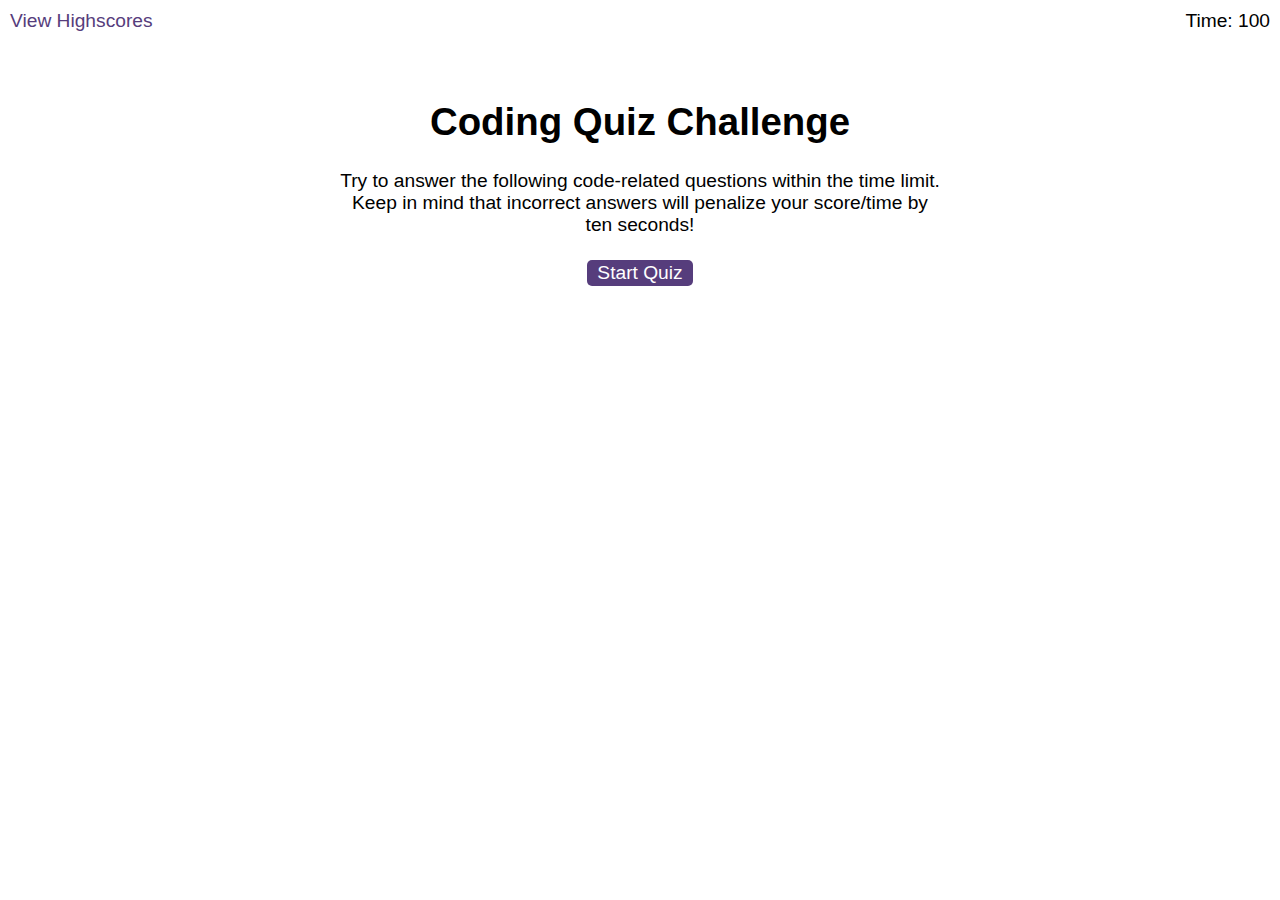
<file: index.html>
<!DOCTYPE html>
<html lang="en-gb">

<head>
  <meta charset="UTF-8" />
  <meta name="viewport" content="width=device-width, initial-scale=1.0" />
  <meta http-equiv="X-UA-Compatible" content="ie=edge" />
  <link rel="icon" href="./assets/images/favicon.png">
  <title>Coding Quiz</title>
  <link href="https://cdn.jsdelivr.net/npm/bootstrap@5.0.2/dist/css/bootstrap.min.css" rel="stylesheet"
    integrity="sha384-EVSTQN3/azprG1Anm3QDgpJLIm9Nao0Yz1ztcQTwFspd3yD65VohhpuuCOmLASjC" crossorigin="anonymous">

  <link rel="stylesheet" href="./assets/css/styles.css" />
</head>

<body>

  <div class="scores"><a href="./pages/highscores.html">View Highscores</a></div>

  <div id="timer">Time: <span id="time">0</span></div>

  <div class="wrapper">
    <section id="start-screen" class="start">
      <h1>Coding Quiz Challenge</h1>
      <p>
        Try to answer the following code-related questions within the time
        limit. Keep in mind that incorrect answers will penalize your
        score/time by ten seconds!
      </p>
      <button id="start">Start Quiz</button>



    </section>


    <audio id="clock-ticker" class="hide" type="audio/mpeg" src="././assets/sfx/ticking-clock.mp3" loop></audio>

    <div class="progress mb-4 hide" id="progress-bar-container" style="height: 10px;">
      <div class="progress-bar" id="progress-bar" role="progressbar" style="width: 0%;" aria-valuenow="0" aria-valuemin="0" aria-valuemax="10"></div>
    </div>
    

    <section id="questions" class="hide">

      <h2 id="question-title"></h2>
      <div id="choices" class="choices"></div>
    </section>

    <section id="display-result" class="hide">
      <hr>
      <h2 id="result-value">Wrong!</h2>

    </section>

    <section id="end-screen" class="hide">
      <h2 class="">All done!</h2>
      <p class="d-inline">Your final score is <span id="final-score"></span>.</p>
      <p>
        Enter initials: <input type="text" id="initials" max="3" />
        <button id="submit">Submit</button>
      </p>

      <hr>
      <div class="accordion-body" id="result-expander">
        <h4>Answers and explanations:</h4>

      </div>

    </section>




    <div id="feedback" class="feedback hide"></div>
  </div>

  <script src="https://cdn.jsdelivr.net/npm/bootstrap@5.0.2/dist/js/bootstrap.bundle.min.js"
    integrity="sha384-MrcW6ZMFYlzcLA8Nl+NtUVF0sA7MsXsP1UyJoMp4YLEuNSfAP+JcXn/tWtIaxVXM"
    crossorigin="anonymous"></script>

  <script type="module" src="./assets/js/questions.js"></script>
  <script type="module" src="./assets/js/logic.js"></script>
</body>

</html>
</file>
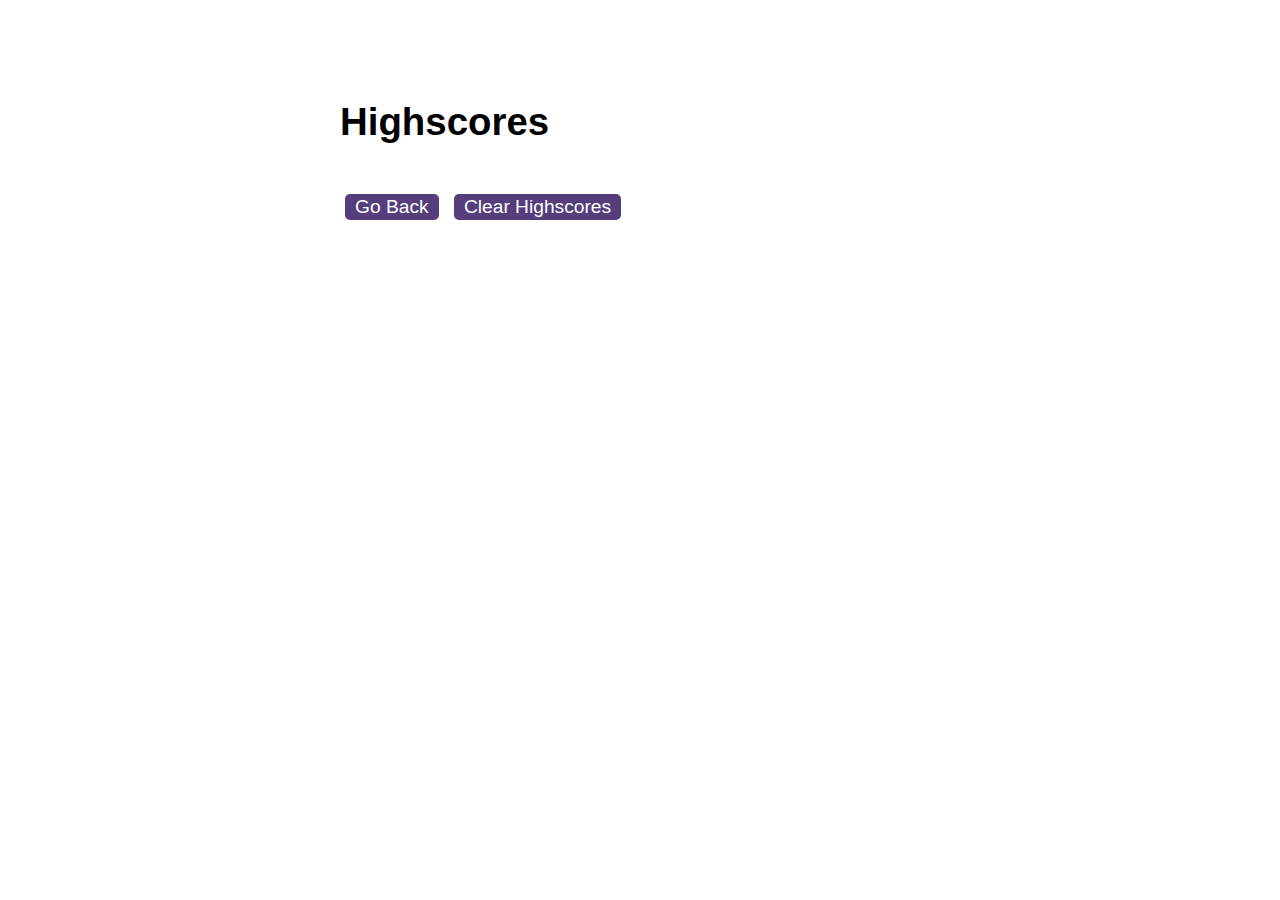
<file: highscores.html>
<!DOCTYPE html>
<html lang="en">
  <head>
    <meta charset="UTF-8" />
    <meta name="viewport" content="width=device-width, initial-scale=1.0" />
    <meta http-equiv="X-UA-Compatible" content="ie=edge" />
    <title>Highscores</title>

    <link rel="stylesheet" href="./assets/css/styles.css" />
  </head>

  <body>
    <div class="wrapper">
      <h1>Highscores</h1>
      <ol id="highscores"></ol>

      <a href="index.html"><button>Go Back</button></a>
      <button id="clear">Clear Highscores</button>
    </div>

    <script src="./assets/js/scores.js"></script>
  </body>
</html>
</file>
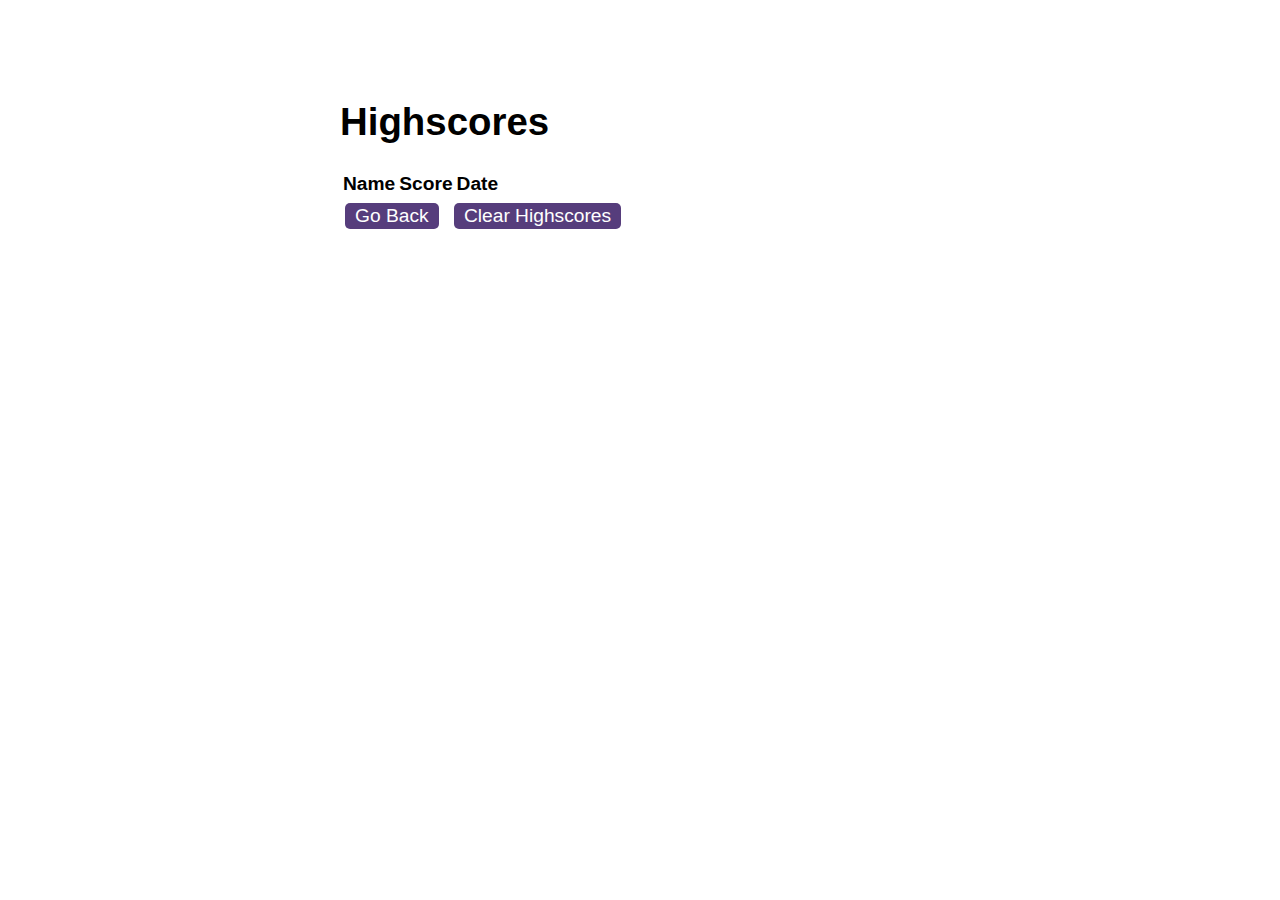
<file: pages/highscores.html>
<!DOCTYPE html>
<html lang="en">
  <head>
    <meta charset="UTF-8" />
    <meta name="viewport" content="width=device-width, initial-scale=1.0" />
    <meta http-equiv="X-UA-Compatible" content="ie=edge" />
    <link href="https://cdn.jsdelivr.net/npm/bootstrap@5.0.2/dist/css/bootstrap.min.css" rel="stylesheet" integrity="sha384-EVSTQN3/azprG1Anm3QDgpJLIm9Nao0Yz1ztcQTwFspd3yD65VohhpuuCOmLASjC" crossorigin="anonymous">

    <title>Highscores</title>

    <link rel="stylesheet" href="../assets/css/styles.css" />
  </head>

  <body>
    <div class="wrapper">
      <h1>Highscores</h1>

      <table class="table table-striped table-hover" id="score-table">
        <tr>
          <th>Name</th>
          <th>Score</th>
          <th>Date</th>
        </tr>
       
      </table>

      <!-- <ol id="highscores"></ol> -->

      <a href="./../index.html"><button>Go Back</button></a>
      <button id="clear">Clear Highscores</button>
    </div>

    <script type="module" src="../assets/js/scores.js"></script>
    <script src="https://cdn.jsdelivr.net/npm/bootstrap@5.0.2/dist/js/bootstrap.bundle.min.js" integrity="sha384-MrcW6ZMFYlzcLA8Nl+NtUVF0sA7MsXsP1UyJoMp4YLEuNSfAP+JcXn/tWtIaxVXM" crossorigin="anonymous"></script>
  </body>
</html>
</file>
<file: assets/css/styles.css>
body {
  font-family: Arial;
  font-size: 120%;
}

a {
  color: #563d7c;
  text-decoration: none;
  transition: color 0.1s;
}

a:hover {
  color: #8570a5;
}

button {
  display: inline-block;
  margin: 5px;
  cursor: pointer;
  font-size: 100%;
  background-color: #563d7c;
  border-radius: 5px;
  padding: 2px 10px;
  color: white;
  border: 0;
  transition: background-color 0.1s;
}

button:hover {
  background-color: #8570a5;
}

.choices button {
  display: block;
}

input[type="text"] {
  font-size: 100%;
}

ol {
  padding-left: 0px;
  max-height: 400px;
  overflow: auto;
}

li {
  padding: 5px;
  list-style: decimal inside none;
}

li:nth-child(odd) {
  background-color: #f3edfc;
}

.wrapper {
  margin: 100px auto 0 auto;
  max-width: 600px;
}

.hide {
  display: none;
}

.start {
  text-align: center;
}

.left-align {
  text-align: left;
}

.scores {
  position: absolute;
  top: 10px;
  left: 10px;
}

.feedback {
  font-style: italic;
  font-size: 120%;
  margin-top: 20px;
  padding-top: 10px;
  color: gray;
  border-top: 2px solid #ccc;
}

#timer {
  position: absolute;
  top: 10px;
  right: 10px;
}

#display-result {
  margin-top: 20px;
}

#result-value{
 font-style: italic;
 font-weight: lighter;
 color: grey;
}

.accordion-button:hover {
  background-color: white !important;
}


.accordion-body {
  padding: 5px !important;
}

#progress-bar {
      background-color: #563d7c;
}
</file>
